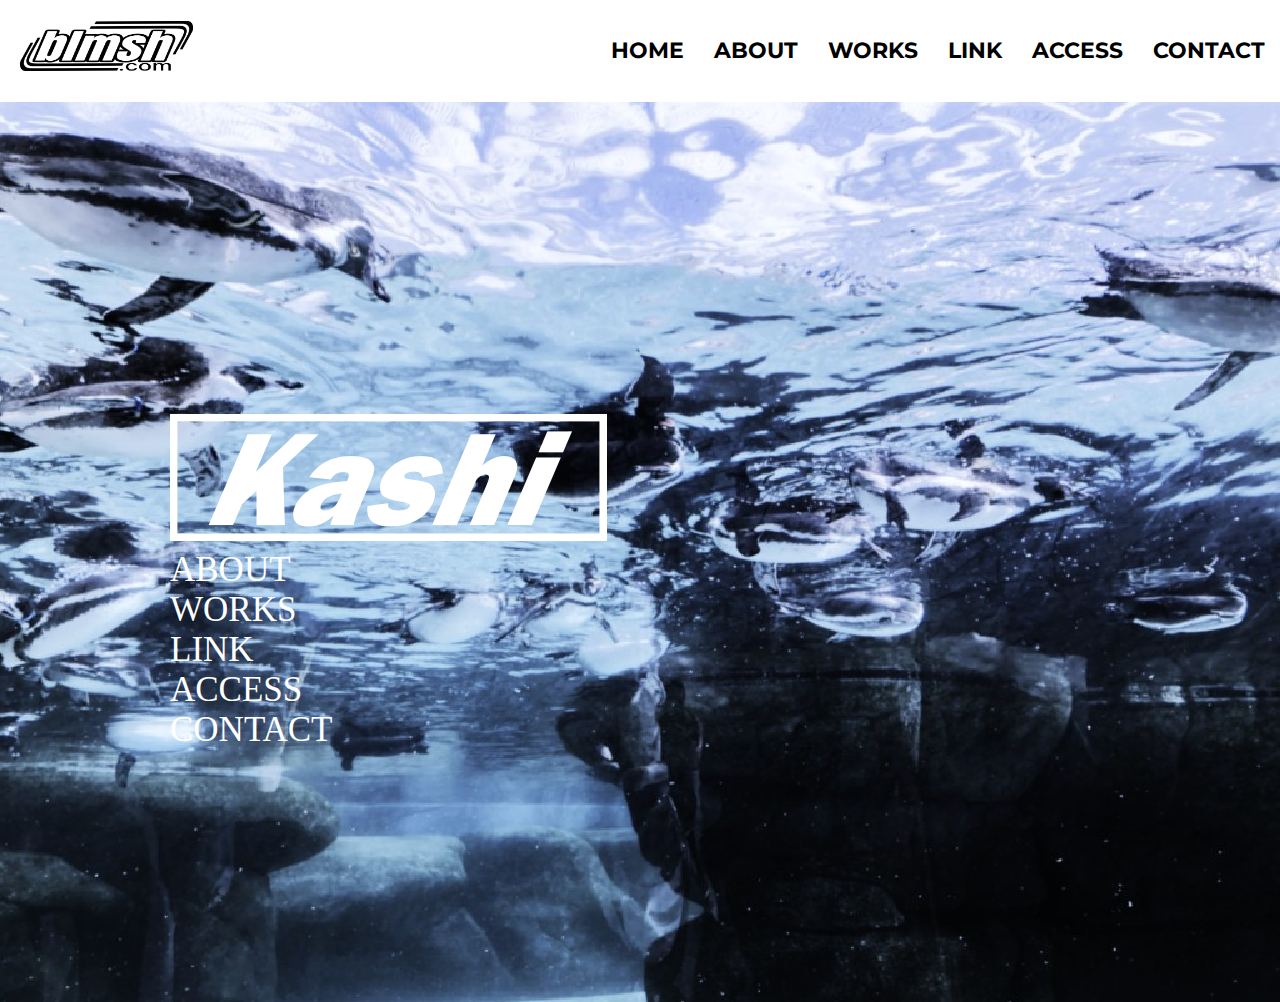
<file: index.html>
<!DOCTYPE html>
<html>
<head>
    <meta charset="utf-8">
    <meta name="viewport" content="width=device-width, initial-scale=1">
    <meta name="twitter:card" content="summary_large_image" />
    <meta name="twitter:site" content="kashi_blemish" />
    <meta name="twitter:title" content="blmsh.com" />
    <meta name="twitter:description" content="Kashi's homepage" />
    <meta name="twitter:image" content="https://blmsh.com/site_banner.png" />
    <title>HOME | blmsh.com</title>

    
<link rel="stylesheet" href="./style.css">
<link rel="icon" href="favicon.ico" type="image/x-icon">
<link rel="preconnect" href="https://fonts.googleapis.com">
<link rel="preconnect" href="https://fonts.gstatic.com" crossorigin>
<link href="https://fonts.googleapis.com/css2?family=Montserrat:ital,wght@1,500&display=swap" rel="stylesheet">

    
</head>
<body>
    <header class="header_bg">
        <div class="header_contents">
          <h1 class="site-logo"><a href="./index.html"><img src="./site_logo.png" alt="blmsh.com"></a>
          </h1>
          <div class="responsive_btn">
            <div class="menu_line"></div>
            <div class="menu_line"></div>
            <div class="menu_line"></div>
          </div>
          <nav class="header_nav">
            <ul class="header_nav_lists">
              <li><a class="nav_link" href="http://blmsh.com">HOME</a></li>
              <li><a class="nav_link" href="./about">ABOUT</a></li>
              <li><a class="nav_link" href="./works">WORKS</a></li>
              <li><a class="nav_link" href="./link">LINK</a></li>
              <li><a class="nav_link" href="https://linktr.ee/kashi_blemish" target="_blank" rel="noopener noreferrer">
                    ACCESS</a></li>
              <li><a class="nav_link" href="mailto:kashi.blemish@gmail.com">CONTACT</a></li>
            </ul>
          </nav>
        </div>
      </header>
 <div id="viewer">
    <div id="content">
        <a href="http://blmsh.com">
        <img id="logo" src="./kashi_logo.png"></a><br/>
        <a href="./about">ABOUT</a><br/>
        <a href="./works">WORKS</a><br/>
        <a href="./link">LINK</a><br/>
        <a href="https://linktr.ee/kashi_blemish" target="_blank" rel="noopener noreferrer">ACCESS</a><br/>
        <a href="mailto:kashi.blemish@gmail.com">CONTACT</a><br/>

    </div>
</div>
</body>
</html>
</file>
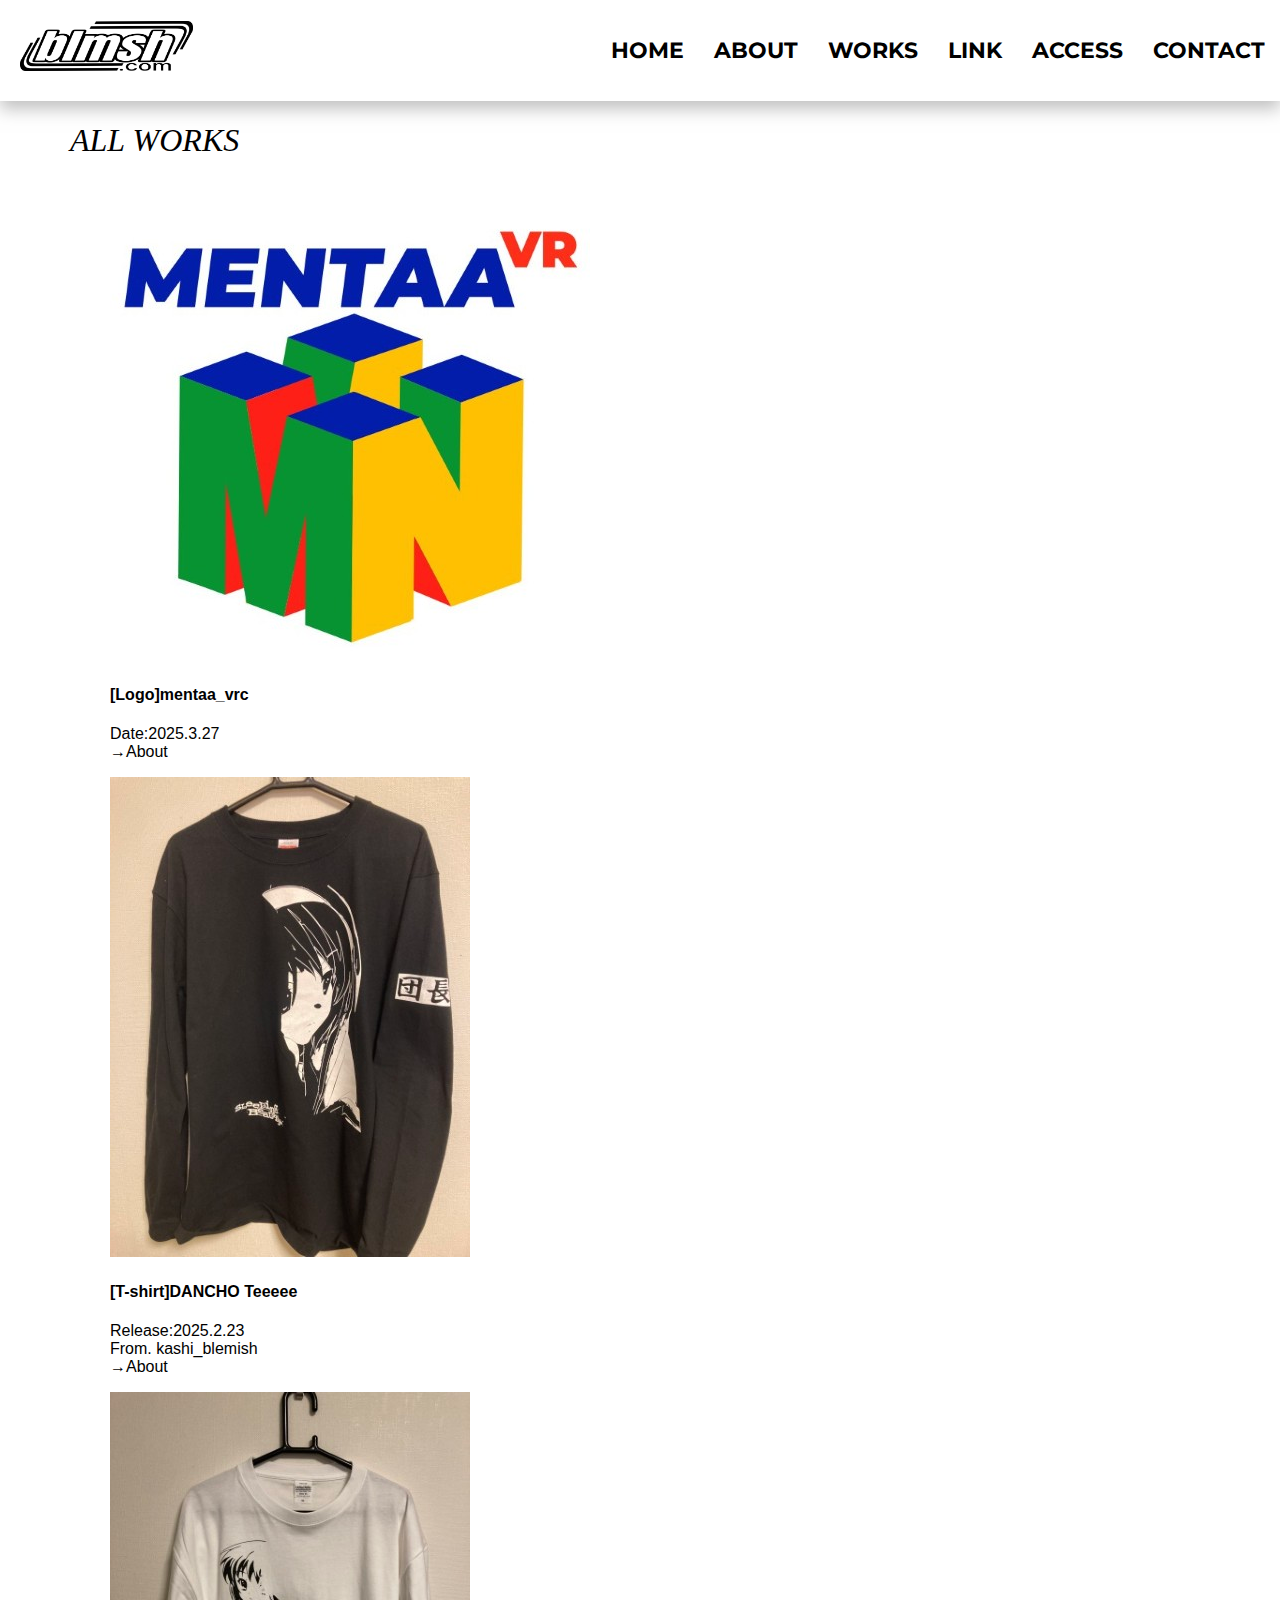
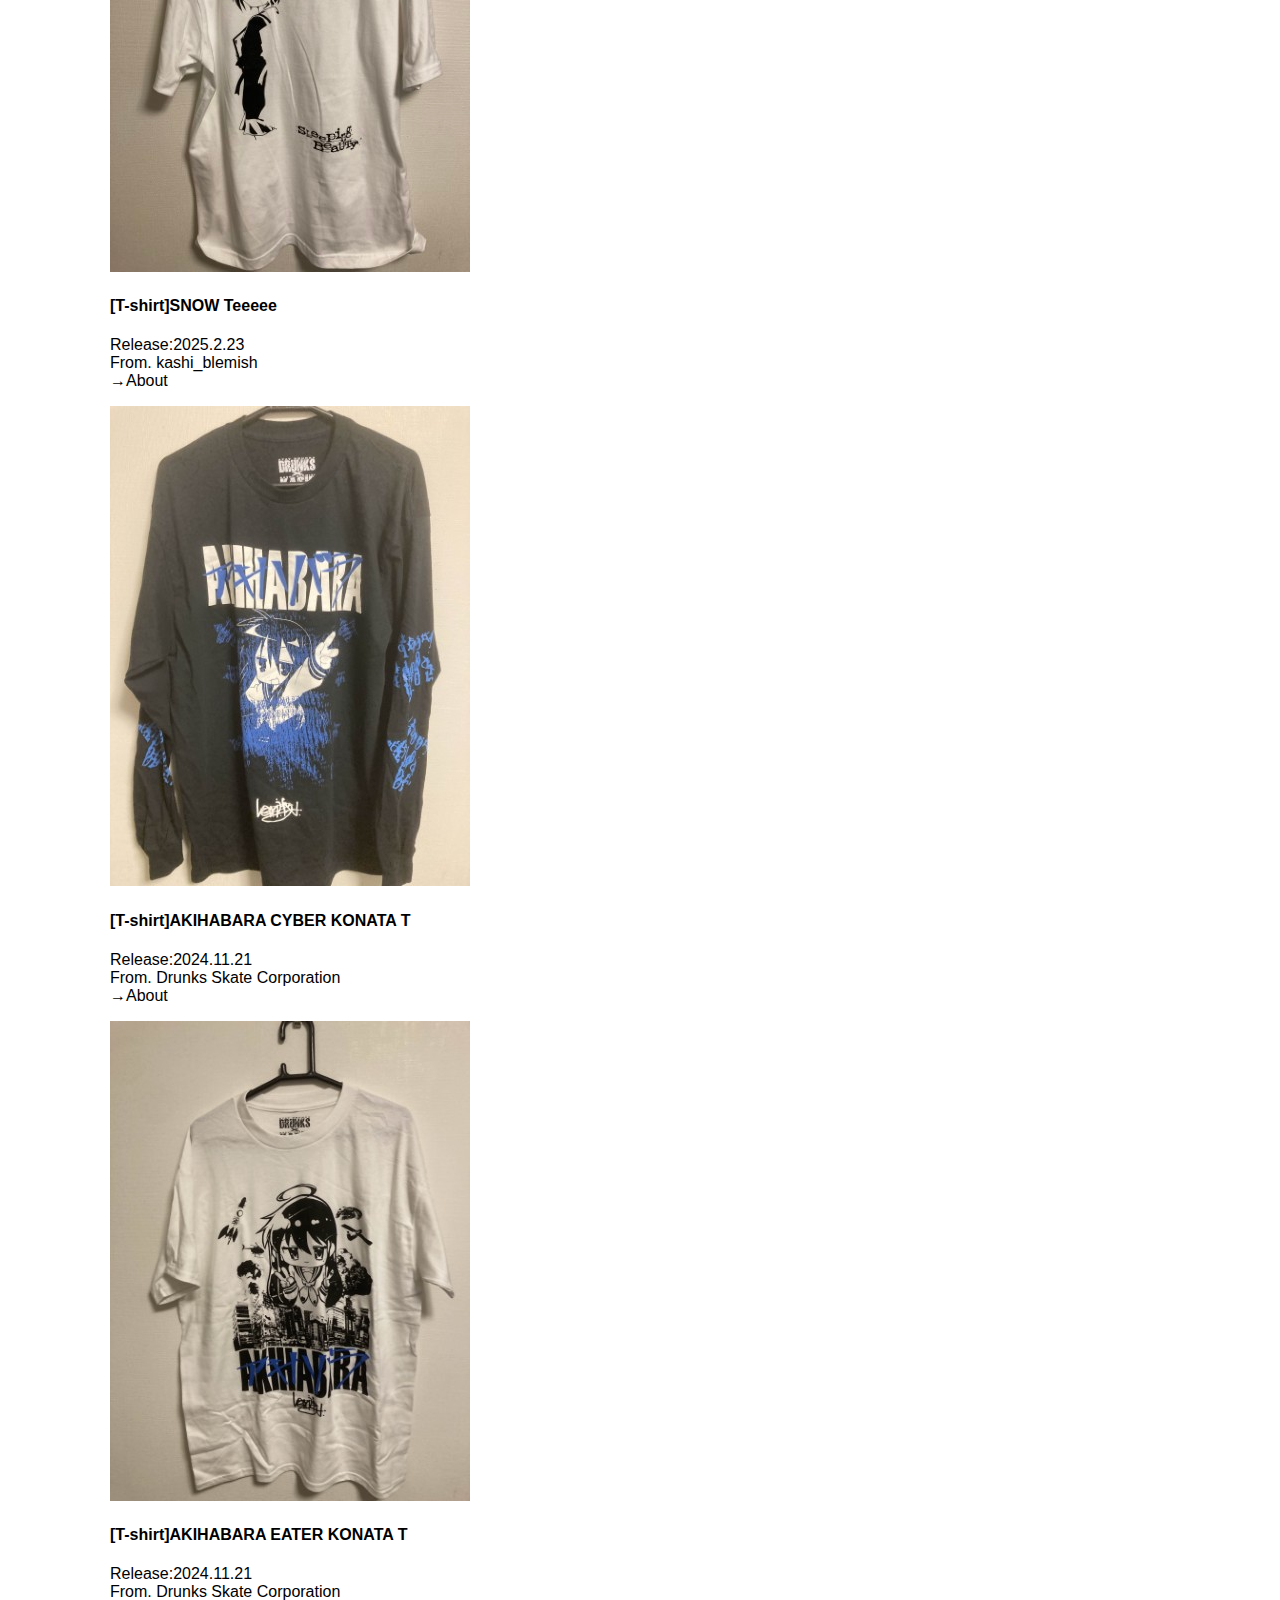
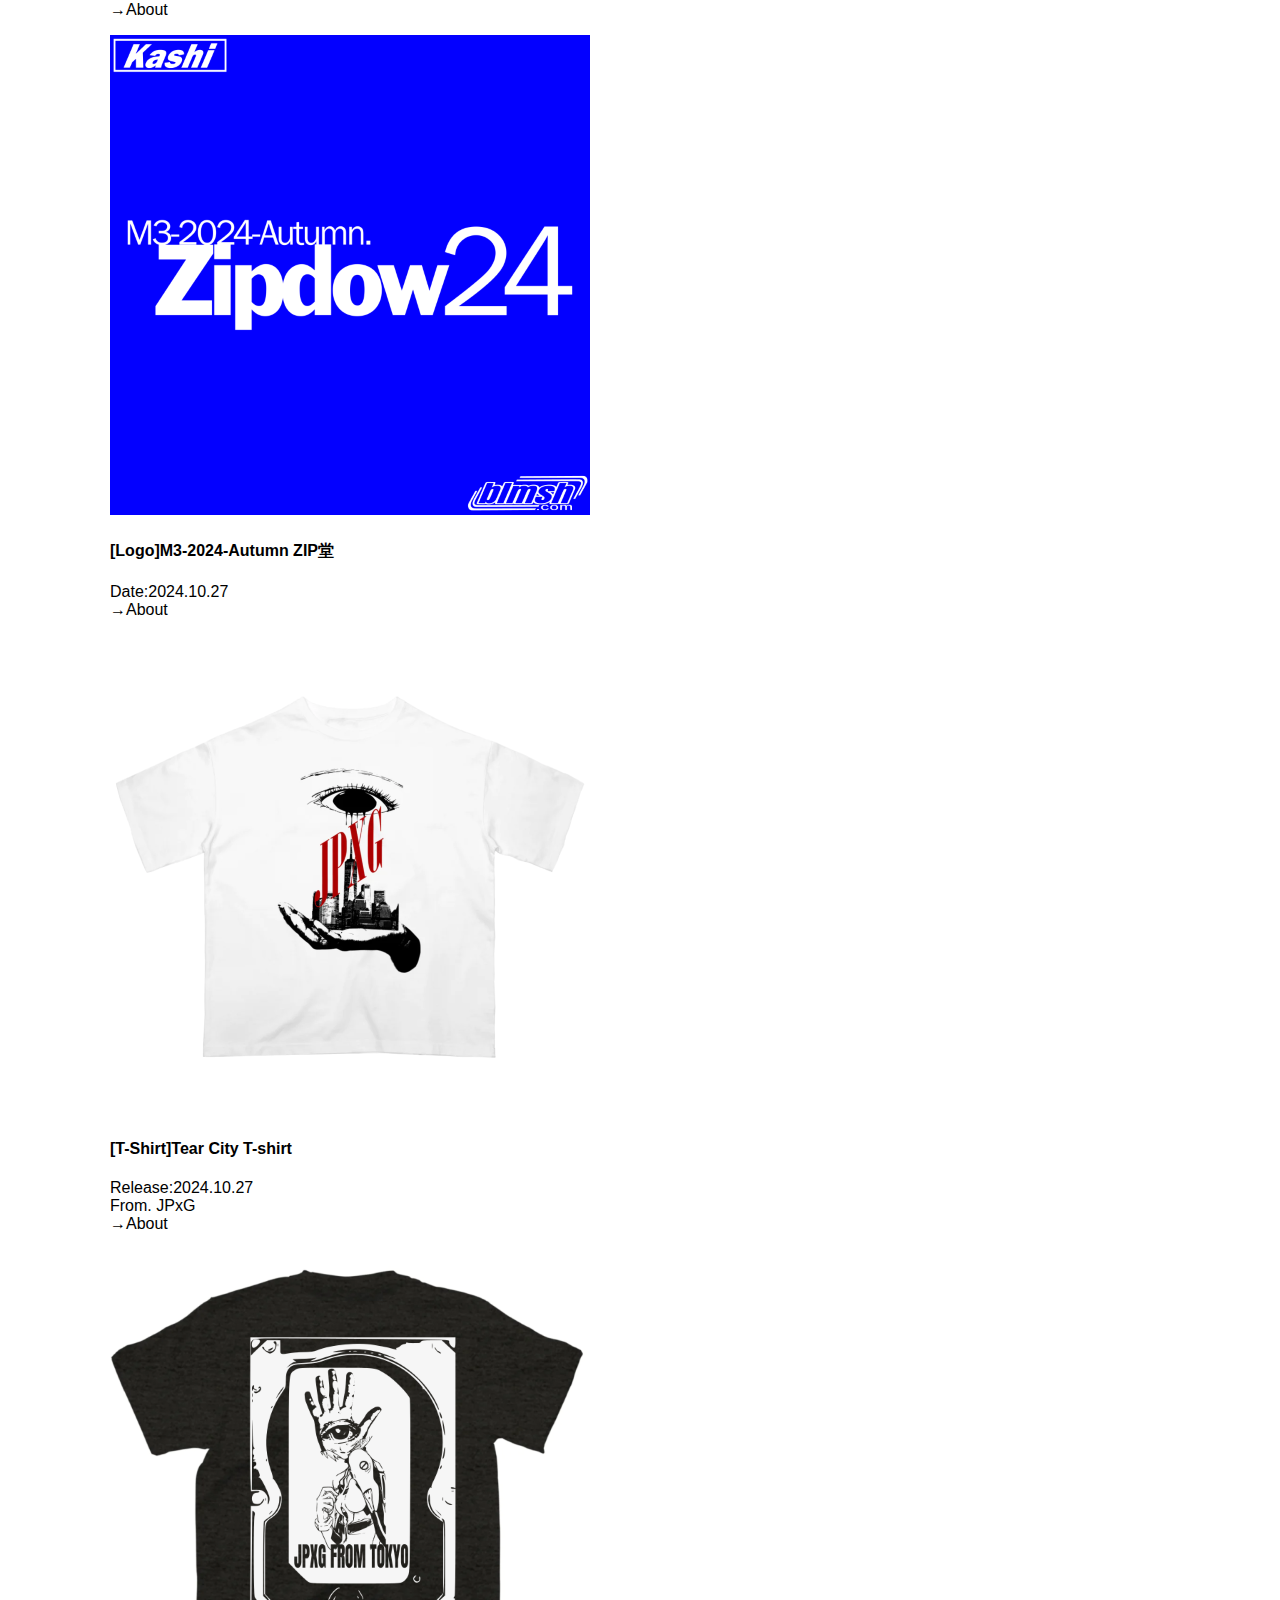
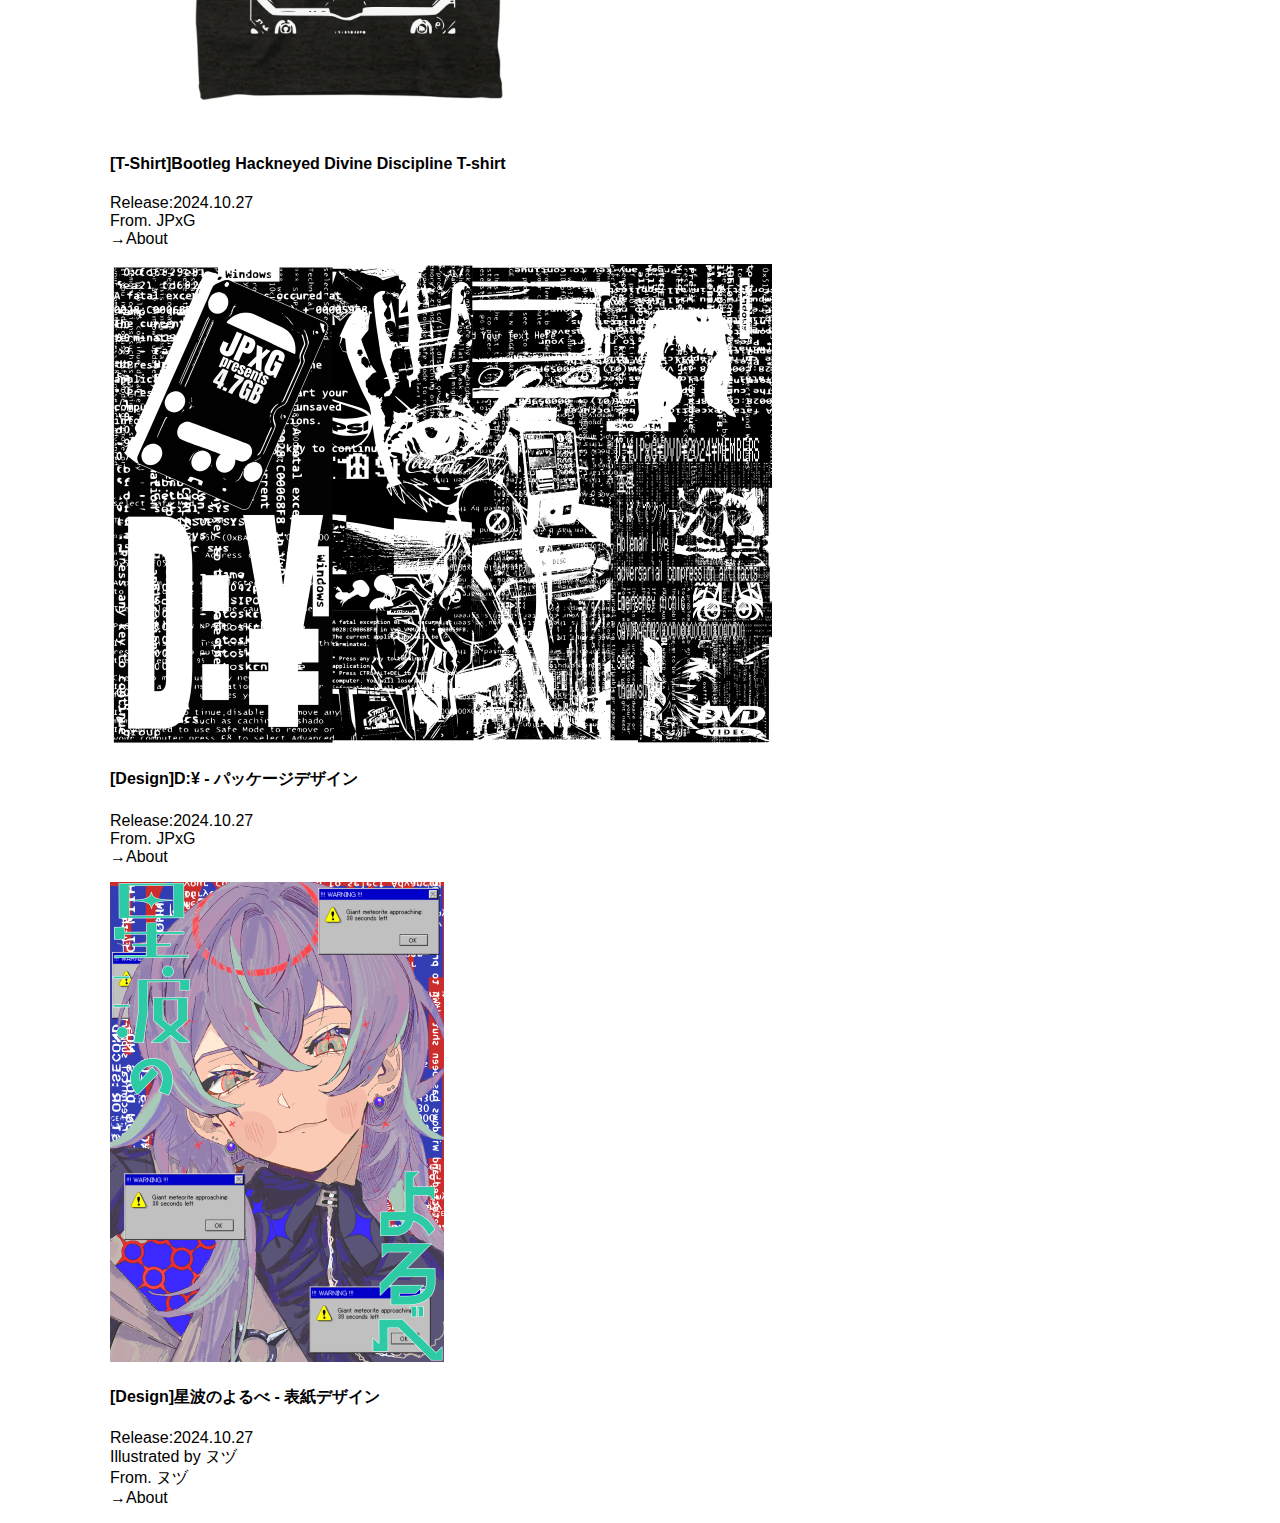
<file: works/index.html>
<!DOCTYPE html>
<html>
<head>
    <meta charset="utf-8">
    <meta name="viewport" content="width=device-width, initial-scale=1">
    <meta charset="utf-8">
    <meta name="viewport" content="width=device-width, initial-scale=1">
    <meta name="twitter:card" content="summary_large_image" />
    <meta name="twitter:site" content="kashi_blemish" />
    <meta name="twitter:title" content="WORKS | blmsh.com" />
    <meta name="twitter:description" content="Kashi's homepage" />
    <meta name="twitter:image" content="https://blmsh.com/site_banner.png" />
    <title>WORKS | blmsh.com</title>

    <link rel="stylesheet" href="./style.css">
    <link rel="icon" href="../favicon.ico" type="image/x-icon">
    <link rel="preconnect" href="https://fonts.googleapis.com">
    <link rel="preconnect" href="https://fonts.gstatic.com" crossorigin>
    <link href="https://fonts.googleapis.com/css2?family=Montserrat:ital,wght@1,500&display=swap" rel="stylesheet">
</head>
<body>
    <header class="header_bg">
            <div class="header_contents">
              <h1 class="site-logo"><a href="../index.html"><img src="../site_logo.png" alt="blmsh.com"></a>
              </h1>
              <div class="responsive_btn">
                <div class="menu_line"></div>
                <div class="menu_line"></div>
                <div class="menu_line"></div>
              </div>
              <nav class="header_nav">
                <ul class="header_nav_lists">
                  <li><a class="nav_link" href="http://blmsh.com">HOME</a></li>
                  <li><a class="nav_link" href="../about">ABOUT</a></li>
                  <li><a class="nav_link" href="../works">WORKS</a></li>
                  <li><a class="nav_link" href="../link">LINK</a></li>
                  <li><a class="nav_link" href="https://linktr.ee/kashi_blemish" target="_blank" rel="noopener noreferrer">
                        ACCESS</a></li>
                  <li><a class="nav_link" href="mailto:kashi.blemish@gmail.com">CONTACT</a></li>
                </ul>
              </nav>
            </div>
          </header>
          <div id="content">
          <h1 class="subtitle">ALL WORKS</h1>
          <ul class="works">
            <li>
                <img src="./all_works/MENTAA.jpg">
            </li>
            <li>
                <h4>[Logo]mentaa_vrc</h4>
                <p>Date:2025.3.27<br>
                <a href="https://www.instagram.com/p/DHbds4_TKvq" target="_blank" rel="noopener noreferrer">→About</a>
                <br>
            </p>
             </li>
            </ul>
            <ul class="works">
                        
              <li>
                  <img src="./all_works/DANCHO_Teeee.jpg">
              </li>
              <li>
                  <h4>[T-shirt]DANCHO Teeeee</h4>
                  <p>Release:2025.2.23<br>
                From. kashi_blemish
                    <br>
                  <a href="https://www.instagram.com/p/DGaYB0qJvoA" target="_blank" rel="noopener noreferrer">→About</a>
                  <br>
              </p>
               </li>
            
          </ul>
          <ul class="works">
                    
            <li>
                <img src="./all_works/SNOW_Teeee.jpg">
            </li>
            <li>
                <h4>[T-shirt]SNOW Teeeee</h4>
                <p>Release:2025.2.23<br>
                    From. kashi_blemish
                    <br>
                <a href="https://www.instagram.com/p/DGaY-RxJguB/" target="_blank" rel="noopener noreferrer">→About</a>
                <br>
            </p>
             </li>
          </ul>
          <ul class="works">
            <li>
                <img src="./all_works/AKIHABARA_1.jpg">
            </li>
            <li>
                <h4>[T-shirt]AKIHABARA CYBER KONATA T</h4>
                <p>Release:2024.11.21
                    <br>
                From. Drunks Skate Corporation
                    <br>
                <a href="https://www.drunksskateco.com/merch/akihabara-cyber-konata-t/" target="_blank" rel="noopener noreferrer">→About</a>
                <br>
            </p>
             </li>
          </ul>

          <ul class="works">
            <li>
                <img src="./all_works/AKIHABARA_2.jpg">
            </li>
            
            <li>
                <h4>[T-shirt]AKIHABARA EATER KONATA T</h4>
                <p>Release:2024.11.21
                    <br>
                From. Drunks Skate Corporation
                    <br>
                <a href="https://www.drunksskateco.com/merch/akihabara-eater-konata-t/" target="_blank" rel="noopener noreferrer">→About</a>
                <br>
            </p>
             </li>
          </ul>

          <ul class="works">
            <li>
                <img src="./all_works/Zipdow_logo.png">
            </li>
            <li>
                <h4>[Logo]M3-2024-Autumn ZIP堂</h4>
                <p>Date:2024.10.27<br>
                <a href="https://www.instagram.com/p/DCotufaTdC6/" target="_blank" rel="noopener noreferrer">→About</a>
                <br>
            </p>
             </li>
          </ul>
          <ul class="works">
            <li>
                <img src="./all_works/Tear_city.png">
            </li>
            <li>
                <h4>[T-Shirt]Tear City T-shirt</h4>
                <p>Release:2024.10.27
                    <br>
                    From. JPxG
                    <br>
                <a href="https://x.com/suleiman_jp/status/1848683314837918020" target="_blank" rel="noopener noreferrer">→About</a>
                <br>
            </p>
             </li>
          </ul>

          <ul class="works">
            <li>
                <img src="./all_works/Bootleg H.D.D.png">
            </li>
            <li>
                <h4>[T-Shirt]Bootleg Hackneyed Divine Discipline T-shirt</h4>
                <p>Release:2024.10.27
                    <br>
                    From. JPxG
                    <br>
                <a href="https://x.com/suleiman_jp/status/1848683314837918020" target="_blank" rel="noopener noreferrer">→About</a>
                <br>
            </p>
             </li>
          </ul>

          <ul class="works">
            <li>
                <img src="./all_works/DISKDRIVE.png">
            </li>
            <li>
                <h4>[Design]D:¥ - パッケージデザイン</h4>
                <p>Release:2024.10.27
                    <br>
                    From. JPxG
                    <br>
                <a href="https://x.com/JPxG2023/status/1849055237832946026" target="_blank" rel="noopener noreferrer">→About</a>
                <br>
            </p>
             </li>
          </ul>

          <ul class="works">
            <li>
                <img src="./all_works/hyoushi.png">
            </li>
            <li>
                <h4>[Design]星波のよるべ - 表紙デザイン</h4>
                <p>Release:2024.10.27
                    <br>
                    Illustrated by ヌヅ
                    <br>
                    From. ヌヅ
                    <br>
                <a href="https://yapa8458.booth.pm/items/6068016" target="_blank" rel="noopener noreferrer">→About</a>
                <br>
            </p>
             </li>
          </ul>
        </div>
</html>
</file>
<file: style.css>
html, body {
    height: 100%;
    margin: 0;
    font-family: 'Segoe UI';
}

a {
    font-size: 35px;
    color: white;
}
#viewer {
    margin: auto;        
    height: 100%;
    max-width: auto;
    text-align: left;
    background-image: url(./penguin_back.jpg);
    background-position: center;
    background-size: cover;
    background-repeat: no-repeat;
    image-rendering: pixelated;
}


#content {
    position: absolute;
    padding: 100px;
    left: 70px;
    bottom: 50px; 
    width: auto;
    height: auto;
}
.header_contents {
    box-shadow: 0 8px 16px rgba(129, 129, 129, 0.5); /* 強めの影 */
    width: 100%;
    max-width: 2000px;
    height: 100%;
    margin: 0 auto;
    display: flex
;
    justify-content: space-between;
    align-items: center;
}

.site-logo img {
    height: 50px;
    padding-left: 20px;
    width: auto;
}

.nav_link {
    font-size: 22px;
    font-family: 'Montserrat';
    font-weight: bold;
    color: #000000;
    margin: 0 15px;
}

nav ul {
    list-style: none; 
    padding: 0; 
    margin: 0;
}

.header_nav_lists {
    display: flex
;
}

a {
    
    text-decoration: none;
    
}

a:hover {
    text-decoration: underline; 
}

@media screen and (max-width: 500px) {
    #viewer {
        height: 100vh; /* 背景がしっかりと全体を覆うように調整 */
        width: 100%;
    }

    #content {
        padding: 20px; /* 内部余白を縮小 */
        left: 10px;    /* 左端からの距離を縮小 */
        bottom: 200px;  /* 下端からの距離を縮小 */
        width: calc(100% - 50px); /* 幅を画面サイズに適応 */
        height: auto;  /* 高さを自動調整 */
    }

    /* .header_contentsの調整 */
    

    .site-logo img {
        height: 30px; /* ロゴの高さを縮小 */
    }

    .header_contents {
        flex-wrap: nowrap; /* 横並びを維持 */
        justify-content: space-between; /* スペースを調整 */
        font-size: 18px; /* フォントサイズを小さく */
    }

    .nav_link {
        font-size: 16px; /* スマホ用フォントサイズ */
        margin: 0 5px;
        white-space: normal; /* 改行可能にする */
        
        
       
        
    }

    .header_nav_lists {
        display: flex;
        flex-wrap: wrap; /* 改行を可能にする */
        gap: 8px; /* リンク間のスペースを調整 */
    }

    .header_nav_lists li {
        flex: 1 1 25%; /* 各リンクが均等に配置されるよう調整 */
        max-width: 25%; /* 各リンクの最大幅を設定 */
        
    }

    .header_nav_lists li:nth-child(4) {
        flex-basis: 100%; /* 4番目のアイテムで行を切り替え */
    }
    /* リンクの調整 */
    a {
        font-size: 20px; /* フォントサイズを小さく */
        
    }

    #logo {
        width: 80%; /* 横幅を画面幅の50%に設定 */
        max-width: 300px; /* 最大幅を150pxに制限 */
        height: auto; /* アスペクト比を維持 */
    }
}
</file>
<file: works/style.css>
body {
    margin: auto;
    font-family: 'Hiragino Sans W3', 'Hiragino Kaku Gothic ProN', 'ヒラギノ角ゴ ProN W3', 'メイリオ', 'Meiryo', 'ＭＳ Ｐゴシック', 'MS PGothic', sans-serif;
}

.header_contents {
    box-shadow: 0 8px 16px rgba(129, 129, 129, 0.5); /* 強めの影 */
    width: 100%;
    max-width: 2000px;
    height: 100%;
    margin: 0 auto;
    display: flex
;
    justify-content: space-between;
    align-items: center;
}

.site-logo img {
    height: 50px;
    padding-left: 20px;
    width: auto;
}

.nav_link {
    font-size: 22px;
    font-family: "Montserrat";
    font-weight: bold;
    color: #000000;
    margin: 0 15px;
}

nav ul {
    list-style: none; 
    padding: 0; 
    margin: 0;
}

.header_nav_lists {
    display: flex
;
}

a {
    color: black;
    text-decoration: none;
    
}

a:hover {
    text-decoration: underline; 
}

#content {
    position: absolute;
    left: 70px;
    
}

.subtitle{
    font-family:Impact ;
    font-weight: normal;
    font-style: oblique;
}

.works li{
    color: #000000;
    list-style:none;
}

@media screen and (max-width: 500px) {
   
    /* .header_contentsの調整 */
    

    .site-logo img {
        height: 30px; /* ロゴの高さを縮小 */
    }

    .header_contents {
        flex-wrap: nowrap; /* 横並びを維持 */
        justify-content: space-between; /* スペースを調整 */
        font-size: 18px; /* フォントサイズを小さく */
    }

    .nav_link {
        font-size: 16px; /* スマホ用フォントサイズ */
        margin: 0 5px;
        white-space: normal; /* 改行可能にする */
        
        
       
        
    }

    .header_nav_lists {
        display: flex;
        flex-wrap: wrap; /* 改行を可能にする */
        gap: 8px; /* リンク間のスペースを調整 */
    }

    .header_nav_lists li {
        flex: 1 1 25%; /* 各リンクが均等に配置されるよう調整 */
        max-width: 25%; /* 各リンクの最大幅を設定 */
        
    }

    .header_nav_lists li:nth-child(4) {
        flex-basis: 100%; /* 4番目のアイテムで行を切り替え */
    }
    /* リンクの調整 */
    a {
        font-size: 20px; /* フォントサイズを小さく */
        
    }

    #content {
        position: static;
        text-align: center;
        
    }

    .works {
        display: block; /* 横並びを縦並びに変更 */
        margin-bottom: 20px; /* セクション間に余白を追加 */
        text-align: center;
    }

    .works li {
        width: 100%; /* リストを画面幅いっぱいに */
        text-align: center; /* 中央揃え */
    }

    h4 {
        font-size: 18px; /* フォントサイズを縮小 */
    }

    p {
        font-size: 16px; /* 段落のフォントサイズを縮小 */
    }

    .works img {
        max-width: 100%; /* さらに小さい画面では幅を画面サイズに適応 */
    }

    h4 {
        font-size: 16px; /* タイトルのフォントをさらに縮小 */
    }

    p {
        font-size: 14px; /* 段落のフォントサイズを縮小 */
    }
}
</file>
